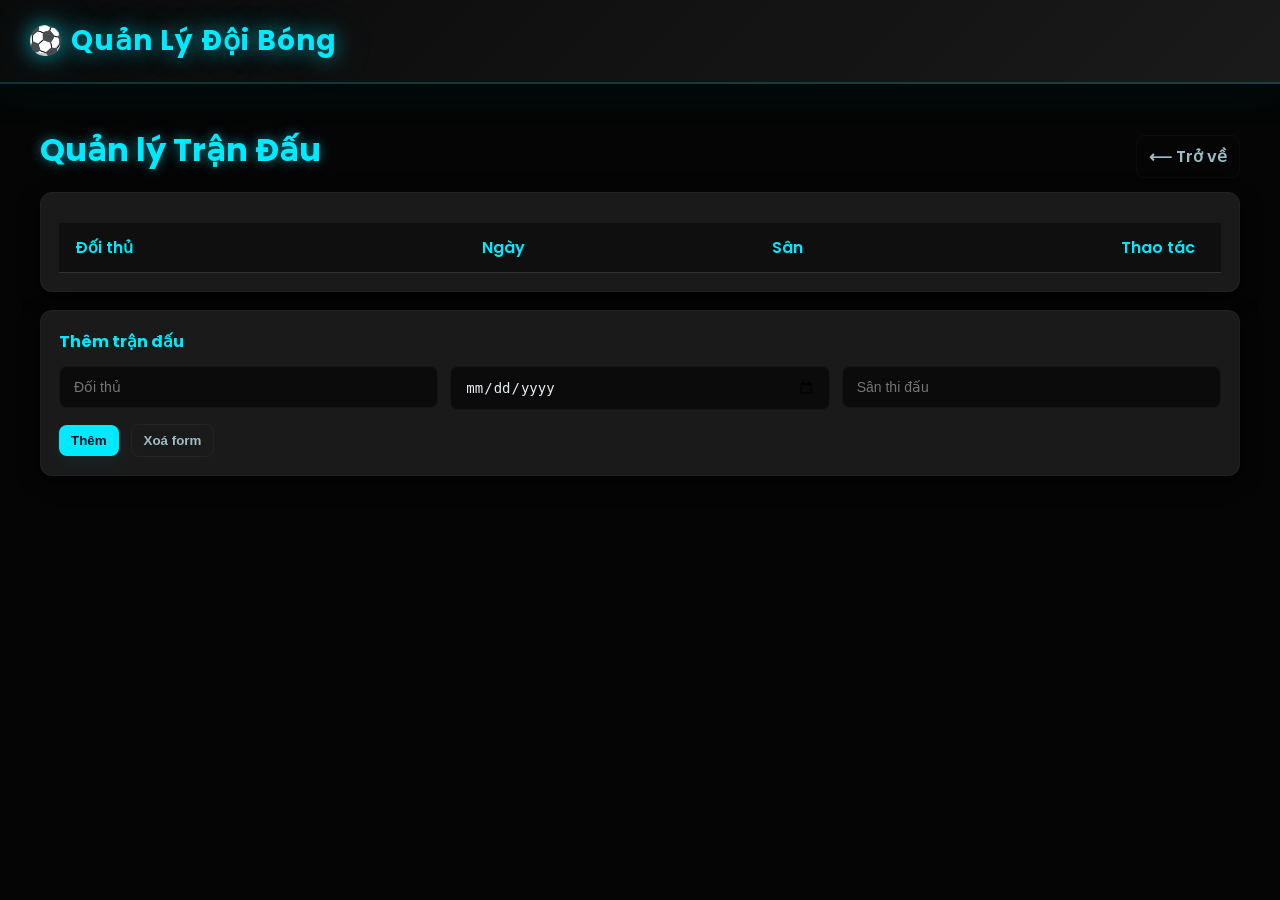
<file: quanlidoibong/matches.html>
<!DOCTYPE html>
<html lang="vi">
<head>
  <meta charset="utf-8">
  <title>Quản Lý Trận Đấu</title>
  <link rel="stylesheet" href="style.css">
  <link rel="icon" href="https://upload.wikimedia.org/wikipedia/vi/thumb/1/1d/Manchester_City_FC_logo.svg/1024px-Manchester_City_FC_logo.svg.png"
</head>
<body>
  <header><h1>⚽ Quản Lý Đội Bóng</h1></header>

  <div class="container">
    <div style="display:flex;justify-content:space-between;align-items:center;">
      <h3 class="page-title">Quản lý Trận Đấu</h3>
      <a href="index.html" class="btn" style="background:transparent;color:var(--muted);border-radius:8px;padding:8px 12px;border:1px solid rgba(255,255,255,0.03);text-decoration:none">⟵ Trở về</a>
    </div>

    <div class="panel">
      <div class="table-wrap">
        <table id="matchesTable">
          <thead><tr><th style="width:35%">Đối thủ</th><th style="width:25%">Ngày</th><th style="width:30%">Sân</th><th style="width:10%">Thao tác</th></tr></thead>
          <tbody></tbody>
        </table>
      </div>
    </div>

    <div style="height:18px"></div>

    <div class="panel">
      <h4 style="color:var(--accent);margin:0 0 12px">Thêm trận đấu</h4>
      <div class="form-row">
        <div class="col">
          <input type="text" id="m_enemy" placeholder="Đối thủ">
        </div>
        <div class="col">
          <input type="date" id="m_date">
        </div>
        <div class="col">
          <input type="text" id="m_stadium" placeholder="Sân thi đấu">
        </div>
      </div>

      <div style="margin-top:14px">
        <button class="btn btn-primary" id="saveMatchBtn">Thêm</button>
        <button class="btn" id="clearMatchBtn" style="margin-left:8px;background:transparent;border:1px solid rgba(255,255,255,0.04);color:var(--muted)">Xoá form</button>
      </div>
    </div>
  </div>

  <script src="app.js"></script>
  <script>app.renderMatches();</script>
</body>
</html>
</file>
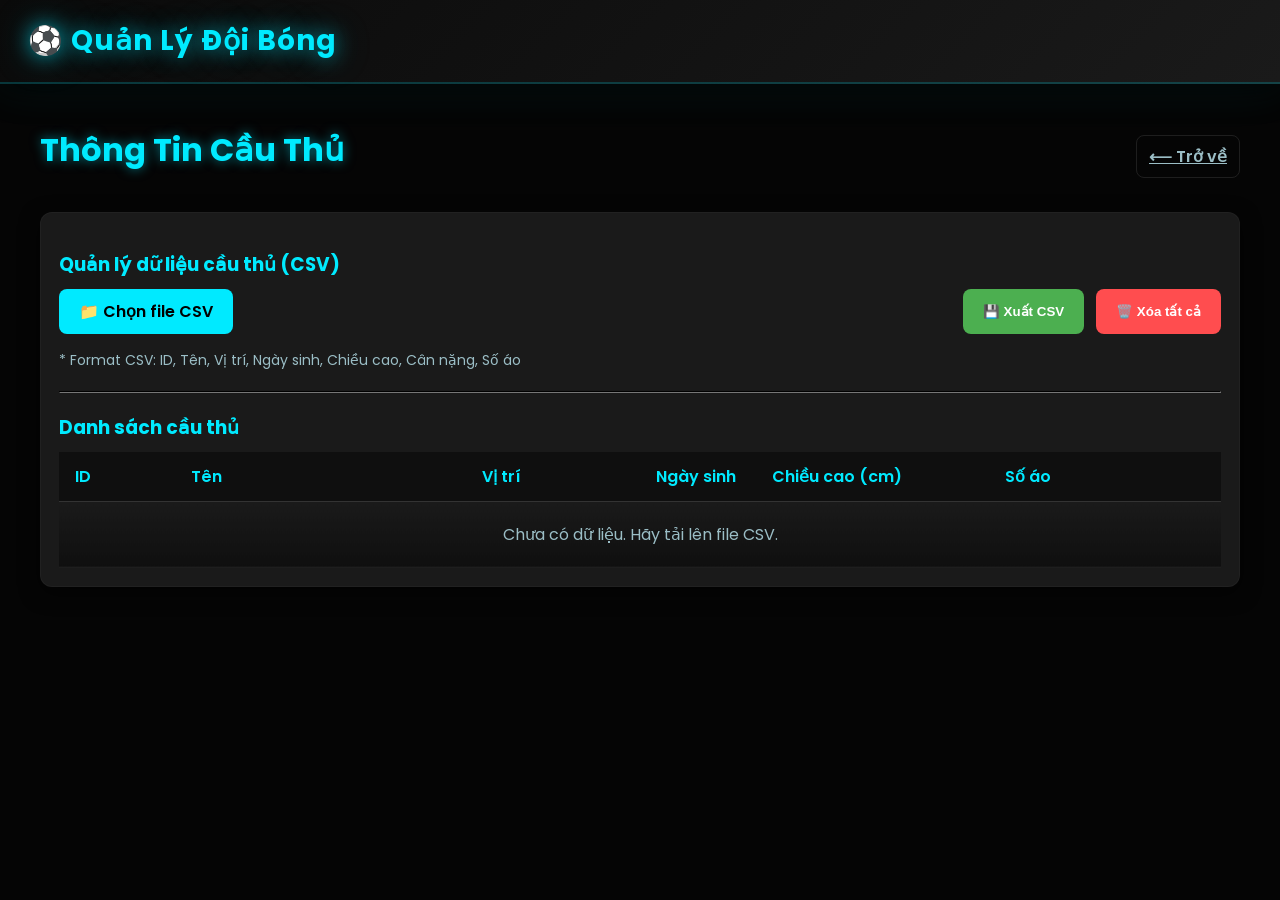
<file: quanlidoibong/player_info.html>
<!DOCTYPE html>
<html lang="vi">

<head>
    <meta charset="UTF-8">
    <title>Thông Tin Cầu Thủ</title>
    <link rel="stylesheet" href="style.css">
</head>

<body>

    <header>
        <h1>⚽ Quản Lý Đội Bóng</h1>
    </header>

    <div class="container">

        <div style="display:flex;justify-content:space-between;align-items:center;margin-bottom:20px;">
            <h2 class="page-title">Thông Tin Cầu Thủ</h2>

            <a href="index.html" class="btn"
                style="background:transparent;color:var(--muted);border:1px solid rgba(255,255,255,0.1)">
                ⟵ Trở về
            </a>
        </div>

        <div class="panel">

            <h3 style="color:var(--accent);margin-bottom:10px;">Quản lý dữ liệu cầu thủ (CSV)</h3>

            <div style="display:flex;gap:12px;margin-bottom:16px;flex-wrap:wrap;">
                <div style="flex:1;min-width:200px;">
                    <label for="csvInput" class="btn"
                        style="display:inline-block;cursor:pointer;background:var(--accent);color:#000;padding:10px 20px;border-radius:8px;text-align:center;">
                        📁 Chọn file CSV
                    </label>
                    <input type="file" id="csvInput" accept=".csv" style="display:none;">
                </div>

                <button id="exportBtn" class="btn"
                    style="background:#4CAF50;color:white;padding:10px 20px;border:none;border-radius:8px;cursor:pointer;">
                    💾 Xuất CSV
                </button>

                <button id="clearBtn" class="btn btn-danger"
                    style="background:var(--danger);color:white;padding:10px 20px;border:none;border-radius:8px;cursor:pointer;">
                    🗑️ Xóa tất cả
                </button>
            </div>

            <p style="color:var(--muted);font-size:14px;margin-bottom:16px;">
                * Format CSV: ID, Tên, Vị trí, Ngày sinh, Chiều cao, Cân nặng, Số áo
            </p>

            <hr style="border-color:#222;margin:20px 0;">

            <h3 style="color:var(--accent);margin-bottom:10px;">Danh sách cầu thủ</h3>

            <table class="table-dark">
                <thead>
                    <tr>
                        <th>ID</th>
                        <th>Tên</th>
                        <th>Vị trí</th>
                        <th>Ngày sinh</th>
                        <th>Chiều cao (cm)</th>
                        <th>Số áo</th>
                    </tr>
                </thead>
                <tbody id="playerTableBody"></tbody>
            </table>

        </div>

    </div>

    <script src="player_info.js"></script>

</body>

</html>
</file>
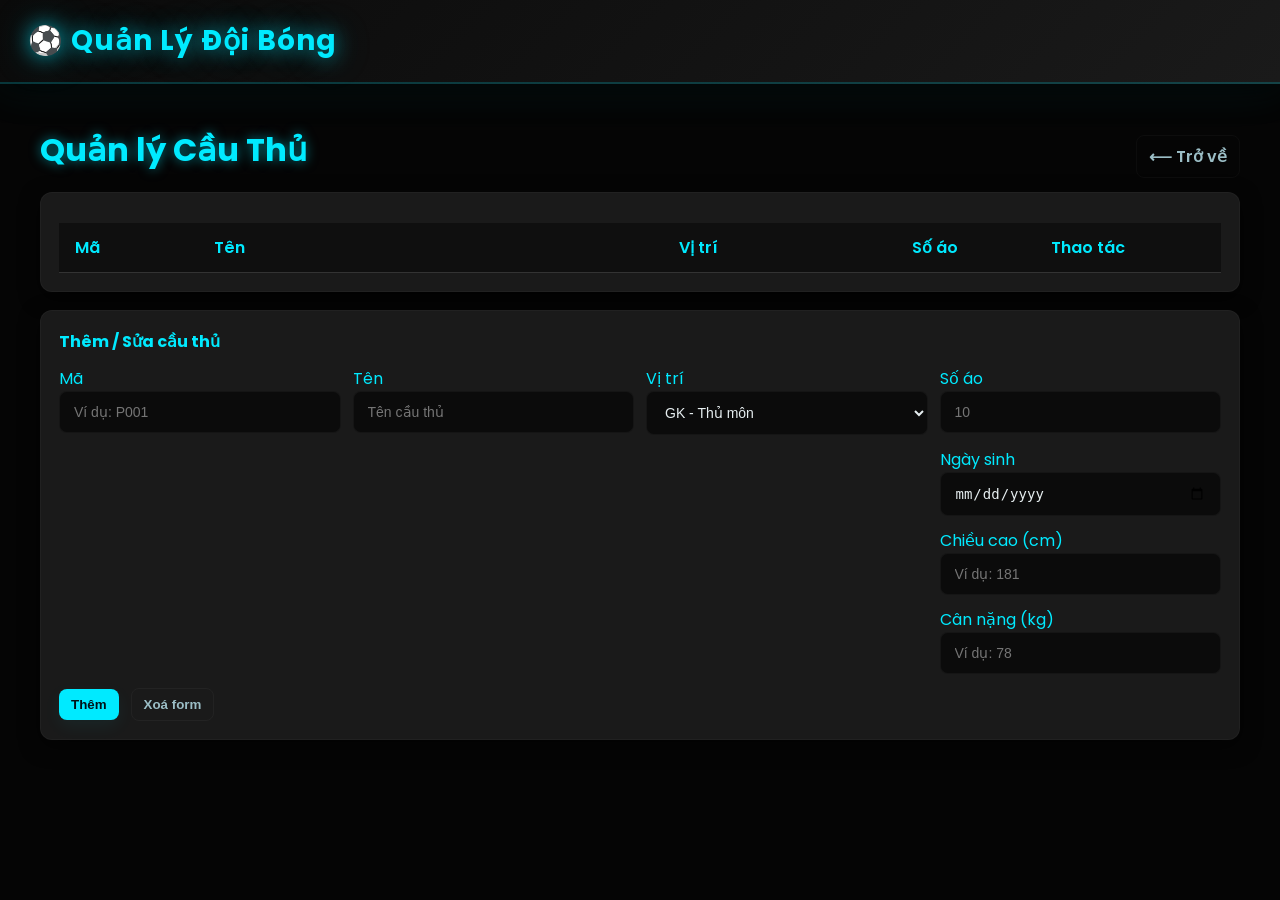
<file: quanlidoibong/players.html>
<!DOCTYPE html>
<html lang="vi">
<head>
  <meta charset="utf-8">
  <title>Quản Lý Cầu Thủ</title>
  <link rel="stylesheet" href="style.css">
  <link rel="icon" href="https://upload.wikimedia.org/wikipedia/vi/thumb/1/1d/Manchester_City_FC_logo.svg/1024px-Manchester_City_FC_logo.svg.png"
</head>
<body>
  <header><h1>⚽ Quản Lý Đội Bóng</h1></header>

  <div class="container">
    <div style="display:flex;justify-content:space-between;align-items:center;">
      <h3 class="page-title">Quản lý Cầu Thủ</h3>
      <a href="index.html" class="btn" style="background:transparent;color:var(--muted);border-radius:8px;padding:8px 12px;border:1px solid rgba(255,255,255,0.03);text-decoration:none">⟵ Trở về</a>
    </div>

    <div class="panel">
      <div class="table-wrap">
        <table id="playersTable" aria-live="polite">
          <thead>
            <tr><th style="width:12%">Mã</th><th style="width:40%">Tên</th><th style="width:20%">Vị trí</th><th style="width:12%">Số áo</th><th style="width:16%">Thao tác</th></tr>
          </thead>
          <tbody></tbody>
        </table>
      </div>
    </div>

    <div style="height:18px"></div>

    <div class="panel">
      <h4 style="color:var(--accent);margin:0 0 12px">Thêm / Sửa cầu thủ</h4>
      <div class="form-row">
        <div class="col">
          <label class="sr">Mã</label>
          <input type="text" id="p_id" placeholder="Ví dụ: P001">
        </div>
        <div class="col">
          <label class="sr">Tên</label>
          <input type="text" id="p_name" placeholder="Tên cầu thủ">
        </div>
        <div class="col">
          <label class="sr">Vị trí</label>
          <select id="p_position">
            <option value="GK">GK - Thủ môn</option>
            <option value="DF">DF - Hậu vệ</option>
            <option value="MF">MF - Tiền vệ</option>
            <option value="FW">FW - Tiền đạo</option>
          </select>
        </div>
        <div class="col">
          <label class="sr">Số áo</label>
          <input type="number" id="p_number" placeholder="10">
          <div class="form-row" style="margin-top:14px">
  <div class="col">
    <label class="sr">Ngày sinh</label>
    <input type="date" id="p_dob">
  </div>
  <div class="col">
    <label class="sr">Chiều cao (cm)</label>
    <input type="number" id="p_height" placeholder="Ví dụ: 181">
  </div>
  <div class="col">
    <label class="sr">Cân nặng (kg)</label>
    <input type="number" id="p_weight" placeholder="Ví dụ: 78">
  </div>
</div>

        </div>
      </div>

      <div style="margin-top:14px">
        <button class="btn btn-primary" id="savePlayerBtn">Thêm</button>
        <button class="btn" id="clearPlayerBtn" style="margin-left:8px;background:transparent;border:1px solid rgba(255,255,255,0.04);color:var(--muted)">Xoá form</button>
      </div>
    </div>
  </div>

  <script src="app.js"></script>
  <script>
    // init players page
    app.renderPlayers();
  </script>
</body>
</html>
</file>
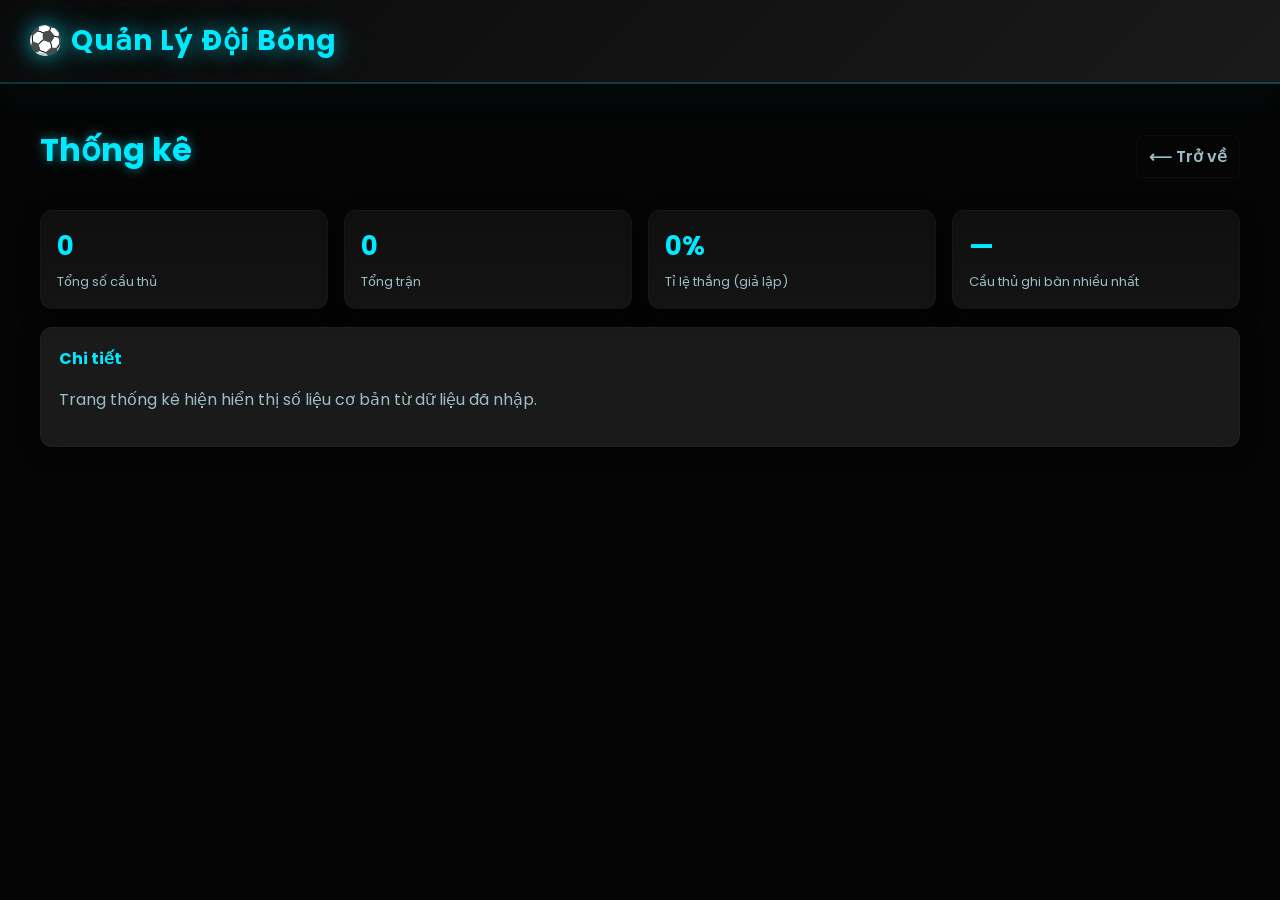
<file: quanlidoibong/stats.html>
<!DOCTYPE html>
<html lang="vi">
<head>
  <meta charset="utf-8">
  <title>Thống Kê</title>
  <link rel="stylesheet" href="style.css">
  <link rel="icon" href="https://upload.wikimedia.org/wikipedia/vi/thumb/1/1d/Manchester_City_FC_logo.svg/1024px-Manchester_City_FC_logo.svg.png"
</head>
<body>
  <header><h1>⚽ Quản Lý Đội Bóng</h1></header>

  <div class="container">
    <div style="display:flex;justify-content:space-between;align-items:center;">
      <h3 class="page-title">Thống kê</h3>
      <a href="index.html" class="btn" style="background:transparent;color:var(--muted);border-radius:8px;padding:8px 12px;border:1px solid rgba(255,255,255,0.03);text-decoration:none">⟵ Trở về</a>
    </div>

    <div class="kpi-grid">
      <div class="kpi panel">
        <div class="num" id="k_totalPlayers">0</div>
        <div class="label">Tổng số cầu thủ</div>
      </div>

      <div class="kpi panel">
        <div class="num" id="k_totalMatches">0</div>
        <div class="label">Tổng trận</div>
      </div>

      <div class="kpi panel">
        <div class="num" id="k_winRate">0%</div>
        <div class="label">Tỉ lệ thắng (giả lập)</div>
      </div>

      <div class="kpi panel">
        <div class="num" id="k_topScorer">—</div>
        <div class="label">Cầu thủ ghi bàn nhiều nhất</div>
      </div>
    </div>

    <div style="height:18px"></div>

    <div class="panel">
      <h4 style="color:var(--accent);margin:0 0 12px">Chi tiết</h4>
      <p style="color:var(--muted)">Trang thống kê hiện hiển thị số liệu cơ bản từ dữ liệu đã nhập.</p>
    </div>
  </div>

  <script src="app.js"></script>
  <script>
    app.renderStats();
  </script>
</body>
</html>
</file>
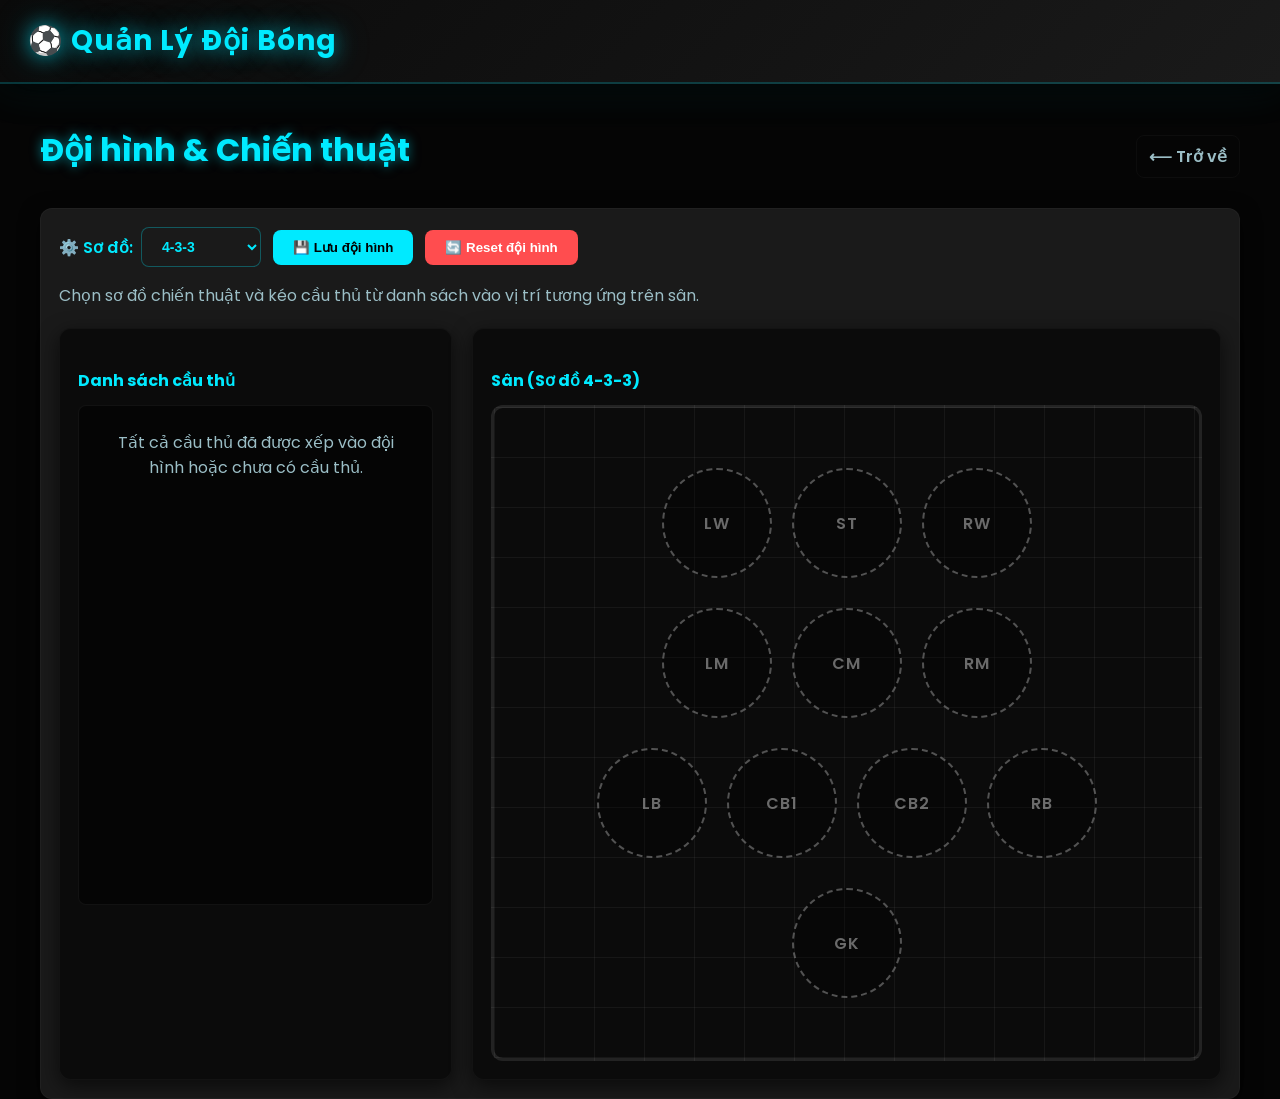
<file: quanlidoibong/teams.html>
<!DOCTYPE html>
<html lang="vi">

<head>
  <meta charset="utf-8">
  <title>Đội hình & Chiến thuật</title>
  <link rel="stylesheet" href="style.css">
  <link rel="icon"
    href="https://upload.wikimedia.org/wikipedia/vi/thumb/1/1d/Manchester_City_FC_logo.svg/1024px-Manchester_City_FC_logo.svg.png">
</head>

<body>
  <header>
    <h1>⚽ Quản Lý Đội Bóng</h1>
  </header>

  <div class="container">

    <div style="display:flex;justify-content:space-between;align-items:center;margin-bottom:16px;">
      <h3 class="page-title">Đội hình & Chiến thuật</h3>
      <a href="index.html" class="btn"
        style="background:transparent;color:var(--muted);border-radius:8px;padding:8px 12px;border:1px solid rgba(255,255,255,0.03);text-decoration:none">⟵
        Trở về</a>
    </div>

    <div class="panel">
      <div style="display:flex;gap:12px;margin-bottom:16px;flex-wrap:wrap;align-items:center;">
        <div style="display:flex;align-items:center;gap:8px;">
          <label for="formationSelect" style="color:var(--accent);font-weight:600;white-space:nowrap;">⚙️ Sơ đồ:</label>
          <select id="formationSelect" class="btn"
            style="background:#1a1a1a;color:var(--accent);padding:10px 16px;border:1px solid rgba(0,234,255,0.3);border-radius:8px;cursor:pointer;min-width:120px;">
            <option value="4-3-3">4-3-3</option>
            <option value="4-4-2">4-4-2</option>
            <option value="3-5-2">3-5-2</option>
            <option value="4-2-3-1">4-2-3-1</option>
            <option value="3-4-3">3-4-3</option>
            <option value="5-3-2">5-3-2</option>
          </select>
        </div>
        <button id="saveFormationBtn" class="btn"
          style="background:var(--accent);color:#000;padding:10px 20px;border:none;border-radius:8px;cursor:pointer;">
          💾 Lưu đội hình
        </button>
        <button id="resetFormationBtn" class="btn btn-danger"
          style="background:var(--danger);color:white;padding:10px 20px;border:none;border-radius:8px;cursor:pointer;">
          🔄 Reset đội hình
        </button>
      </div>

      <p style="color:var(--muted);margin-bottom:20px;">Chọn sơ đồ chiến thuật và kéo cầu thủ từ danh sách vào vị trí
        tương ứng trên sân.</p>

      <div style="display:flex;gap:20px;flex-wrap:wrap;">

        <!-- DANH SÁCH CẦU THỦ -->
        <div class="panel" style="flex:1;min-width:300px;background:#0b0b0b;">
          <h4 style="color:var(--accent);margin-bottom:12px;">Danh sách cầu thủ</h4>
          <div id="teamPlayersList" style="min-height:500px;background:#050505;border-radius:8px;
                      padding:12px;border:1px solid rgba(255,255,255,0.05);
                      overflow-y:auto;max-height:600px;">
          </div>
        </div>

        <!-- SÂN & ĐỘI HÌNH -->
        <div class="panel" style="flex:2;min-width:400px;background:#0b0b0b;">
          <h4 style="color:var(--accent);margin-bottom:12px;" id="formationTitle">Sân (Sơ đồ 4-3-3)</h4>

          <div id="formationField" class="football-field">
            <!-- Nội dung sẽ được tạo động bởi JavaScript -->
          </div>
        </div>

      </div>
    </div>
  </div>

  <script src="teams.js"></script>
</body>

</html>
</file>
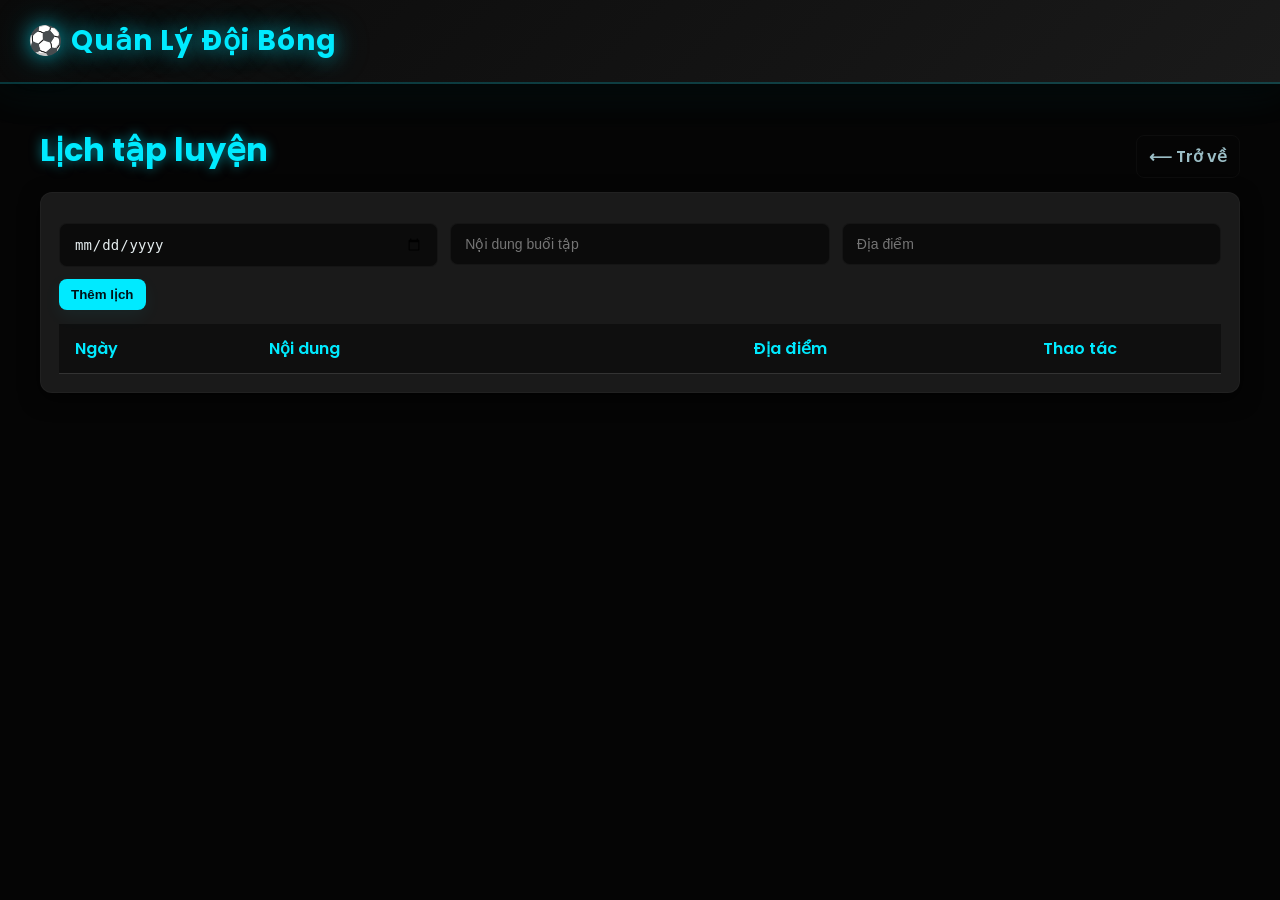
<file: quanlidoibong/training.html>
<!DOCTYPE html>
<html lang="vi">
<head>
  <meta charset="utf-8">
  <title>Lịch tập luyện</title>
  <link rel="stylesheet" href="style.css">
  <link rel="icon" href="https://upload.wikimedia.org/wikipedia/vi/thumb/1/1d/Manchester_City_FC_logo.svg/1024px-Manchester_City_FC_logo.svg.png"
</head>
<body>
  <header><h1>⚽ Quản Lý Đội Bóng</h1></header>

  <div class="container">
    <div style="display:flex;justify-content:space-between;align-items:center;">
      <h3 class="page-title">Lịch tập luyện</h3>
      <a href="index.html" class="btn" style="background:transparent;color:var(--muted);border-radius:8px;padding:8px 12px;border:1px solid rgba(255,255,255,0.03);text-decoration:none">⟵ Trở về</a>
    </div>

    <div class="panel">
      <div class="form-row">
        <div class="col"><input type="date" id="t_date"></div>
        <div class="col"><input type="text" id="t_topic" placeholder="Nội dung buổi tập"></div>
        <div class="col"><input type="text" id="t_place" placeholder="Địa điểm"></div>
      </div>
      <div style="margin-top:12px">
        <button class="btn btn-primary" id="saveTraining">Thêm lịch</button>
      </div>

      <div class="table-wrap" style="margin-top:14px">
        <table id="trainingTable">
          <thead><tr><th>Ngày</th><th>Nội dung</th><th>Địa điểm</th><th>Thao tác</th></tr></thead>
          <tbody></tbody>
        </table>
      </div>
    </div>
  </div>

  <script src="app.js"></script>
  <script>app.renderTrainings();</script>
</body>
</html>
</file>
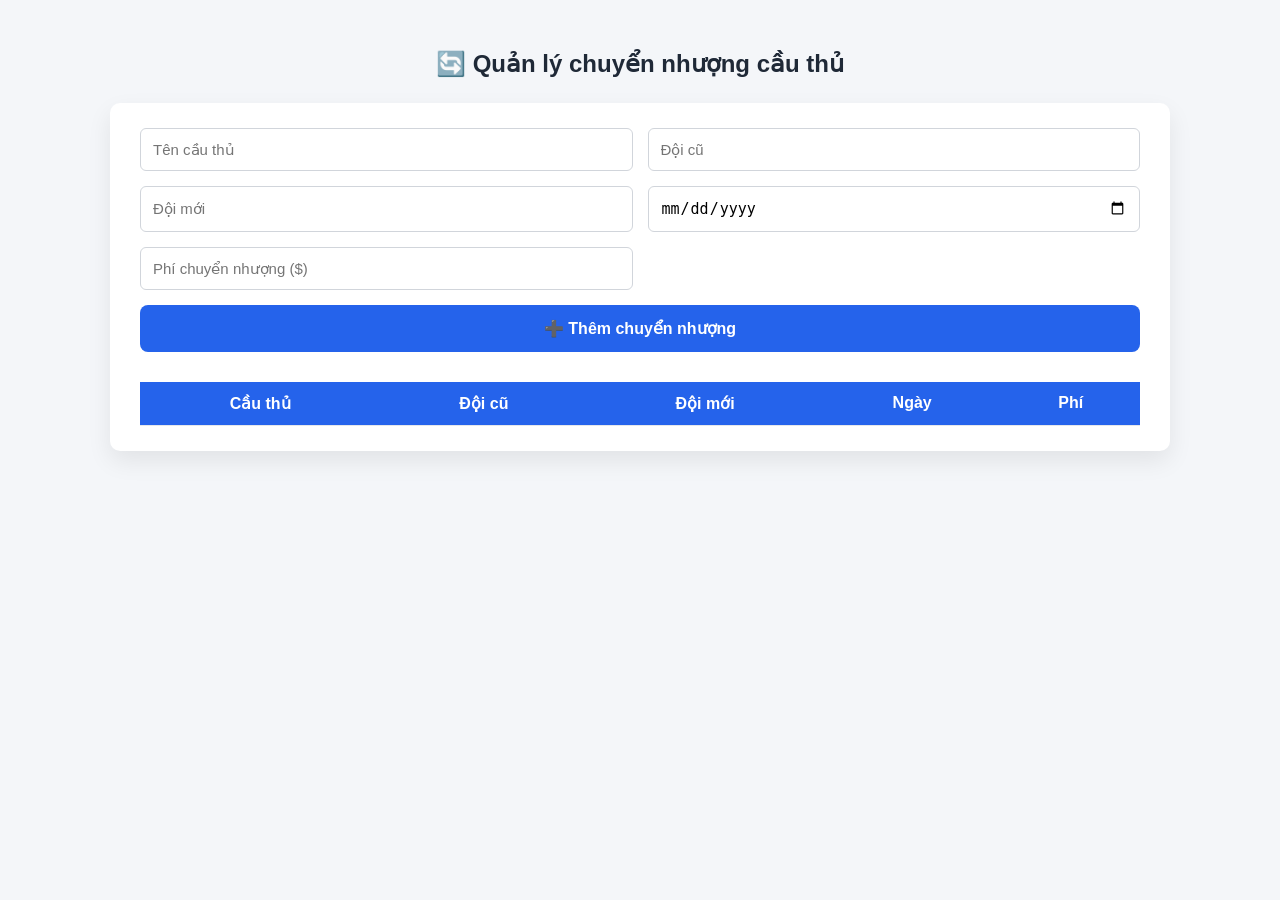
<file: quanlidoibong/transfer.html>
<!DOCTYPE html>
<html lang="vi">
<head>
    <meta charset="UTF-8">
    <title>Chuyển nhượng cầu thủ</title>

    <style>
        body {
            font-family: "Segoe UI", Tahoma, sans-serif;
            background: #f4f6f9;
            margin: 0;
            padding: 30px;
        }

        h2 {
            text-align: center;
            color: #1f2937;
            margin-bottom: 25px;
        }

        .container {
            max-width: 1000px;
            margin: auto;
            background: #ffffff;
            padding: 25px 30px;
            border-radius: 10px;
            box-shadow: 0 10px 25px rgba(0,0,0,0.08);
        }

        /* ===== FORM ===== */
        form {
            display: grid;
            grid-template-columns: repeat(2, 1fr);
            gap: 15px;
            margin-bottom: 30px;
        }

        form input {
            padding: 12px;
            border-radius: 6px;
            border: 1px solid #d1d5db;
            font-size: 15px;
        }

        form input:focus {
            outline: none;
            border-color: #2563eb;
            box-shadow: 0 0 0 2px rgba(37,99,235,0.2);
        }

        form button {
            grid-column: span 2;
            padding: 14px;
            background: #2563eb;
            color: #ffffff;
            font-size: 16px;
            font-weight: 600;
            border: none;
            border-radius: 8px;
            cursor: pointer;
            transition: 0.3s;
        }

        form button:hover {
            background: #1d4ed8;
        }

        /* ===== TABLE ===== */
        table {
            width: 100%;
            border-collapse: collapse;
        }

        thead {
            background: #2563eb;
            color: white;
        }

        th, td {
            padding: 12px;
            text-align: center;
            border-bottom: 1px solid #e5e7eb;
        }

        tbody tr:hover {
            background: #f1f5f9;
        }

        .fee {
            color: #16a34a;
            font-weight: 600;
        }

        /* ===== RESPONSIVE ===== */
        @media (max-width: 768px) {
            form {
                grid-template-columns: 1fr;
            }

            form button {
                grid-column: span 1;
            }
        }
    </style>
</head>

<body>

<h2>🔄 Quản lý chuyển nhượng cầu thủ</h2>

<div class="container">

    <form id="transferForm">
        <input type="text" placeholder="Tên cầu thủ" id="player" required>
        <input type="text" placeholder="Đội cũ" id="fromTeam" required>
        <input type="text" placeholder="Đội mới" id="toTeam" required>
        <input type="date" id="date" required>
        <input type="number" placeholder="Phí chuyển nhượng ($)" id="fee">
        <button type="submit">➕ Thêm chuyển nhượng</button>
    </form>

    <table>
        <thead>
            <tr>
                <th>Cầu thủ</th>
                <th>Đội cũ</th>
                <th>Đội mới</th>
                <th>Ngày</th>
                <th>Phí</th>
            </tr>
        </thead>
        <tbody id="transferTable"></tbody>
    </table>

</div>

<script src="transfer.js"></script>
</body>
</html>
</file>
<file: quanlidoibong/style.css>
/* style.css - Dark Neon Theme (shared) */
@import url('https://fonts.googleapis.com/css2?family=Poppins:wght@300;400;600;700;800&display=swap');

:root{
  --bg:#050505;
  --panel:#111;
  --panel-2:#1a1a1a;
  --accent:#00eaff;
  --accent-2:#00ff88;
  --muted:#9bbec6;
  --danger:#ff4d4f;
  --gold:#ffd700;
}

*{box-sizing:border-box}
html,body{height:100%}
body{
  margin:0;
  font-family:"Poppins",sans-serif;
  background:var(--bg);
  color:var(--accent);
  -webkit-font-smoothing:antialiased;
  -moz-osx-font-smoothing:grayscale;
  position: relative;
  overflow-x: hidden;
}

/* Background Pattern */
.bg-pattern {
  position: fixed;
  top: 0;
  left: 0;
  width: 100%;
  height: 100%;
  background-image: 
    radial-gradient(circle at 20% 50%, rgba(0, 234, 255, 0.05) 0%, transparent 50%),
    radial-gradient(circle at 80% 80%, rgba(0, 255, 136, 0.03) 0%, transparent 50%),
    repeating-linear-gradient(0deg, transparent, transparent 2px, rgba(0, 234, 255, 0.02) 2px, rgba(0, 234, 255, 0.02) 4px);
  pointer-events: none;
  z-index: 0;
}

/* header */
header{
  background: linear-gradient(135deg, #0a0a0a 0%, #1a1a1a 100%);
  padding: 20px 28px;
  box-shadow: 0 4px 30px rgba(0, 0, 0, 0.8), 0 0 50px rgba(0, 234, 255, 0.1);
  position: relative;
  z-index: 10;
  border-bottom: 2px solid rgba(0, 234, 255, 0.2);
}

.header-content {
  max-width: 1200px;
  margin: 0 auto;
  display: flex;
  justify-content: space-between;
  align-items: center;
}

.logo-section {
  display: flex;
  align-items: center;
  gap: 16px;
}

.header-logo {
  width: 50px;
  height: 50px;
  filter: drop-shadow(0 0 10px rgba(0, 234, 255, 0.5));
  animation: pulse 2s ease-in-out infinite;
}

@keyframes pulse {
  0%, 100% { transform: scale(1); }
  50% { transform: scale(1.05); }
}

header h1{
  margin: 0;
  color: var(--accent);
  font-weight: 700;
  font-size: 28px;
  text-shadow: 0 0 20px rgba(0, 234, 255, 0.6), 0 0 40px rgba(0, 182, 198, 0.3);
  letter-spacing: 1px;
}

.header-stats {
  display: flex;
  gap: 20px;
}

.stat-item {
  display: flex;
  align-items: center;
  gap: 8px;
  padding: 8px 16px;
  background: rgba(0, 234, 255, 0.1);
  border-radius: 20px;
  border: 1px solid rgba(0, 234, 255, 0.3);
}

.stat-icon {
  font-size: 20px;
  filter: drop-shadow(0 0 5px rgba(255, 215, 0, 0.5));
}

.stat-text {
  font-size: 14px;
  font-weight: 600;
  color: var(--accent);
  text-transform: uppercase;
  letter-spacing: 1px;
}

/* container layout */
.container {
  width: 94%;
  max-width: 1200px;
  margin: 36px auto;
  position: relative;
  z-index: 1;
}

/* Hero Section */
.hero-section {
  text-align: center;
  margin-bottom: 50px;
  padding: 40px 20px;
  background: linear-gradient(135deg, rgba(0, 234, 255, 0.05) 0%, rgba(0, 255, 136, 0.05) 100%);
  border-radius: 20px;
  border: 1px solid rgba(0, 234, 255, 0.2);
  position: relative;
  overflow: hidden;
}

.hero-section::before {
  content: '⚽';
  position: absolute;
  top: -30px;
  right: -30px;
  font-size: 150px;
  opacity: 0.05;
  transform: rotate(-15deg);
}

.hero-section::after {
  content: '🏆';
  position: absolute;
  bottom: -30px;
  left: -30px;
  font-size: 150px;
  opacity: 0.05;
  transform: rotate(15deg);
}

.main-title {
  margin: 0 0 16px;
  font-size: 56px;
  font-weight: 800;
  background: linear-gradient(135deg, var(--accent) 0%, var(--accent-2) 100%);
  -webkit-background-clip: text;
  -webkit-text-fill-color: transparent;
  background-clip: text;
  text-shadow: none;
  letter-spacing: 2px;
  position: relative;
}

.title-highlight {
  color: var(--accent);
  -webkit-text-fill-color: var(--accent);
  text-shadow: 0 0 30px rgba(0, 234, 255, 0.8), 0 0 60px rgba(0, 234, 255, 0.4);
}

/* dashboard */
.dashboard {
  text-align: center;
}

.dashboard .subtitle {
  margin-bottom: 26px;
  color: var(--muted);
  font-size: 18px;
  font-weight: 400;
  position: relative;
  display: inline-block;
}

.subtitle-icon {
  color: var(--gold);
  font-size: 20px;
  animation: sparkle 1.5s ease-in-out infinite;
  display: inline-block;
  margin: 0 8px;
}

@keyframes sparkle {
  0%, 100% { opacity: 1; transform: scale(1); }
  50% { opacity: 0.5; transform: scale(1.2); }
}

/* menu grid */
.menu-container {
  display: grid;
  grid-template-columns: repeat(auto-fit, minmax(320px, 1fr));
  gap: 28px;
  justify-content: center;
  margin-bottom: 40px;
}

.menu-box {
  width: 100%;
  height: 240px;
  background: linear-gradient(135deg, rgba(17, 17, 17, 0.9) 0%, rgba(11, 11, 11, 0.9) 100%);
  border-radius: 20px;
  border: 2px solid rgba(255, 255, 255, 0.05);
  box-shadow: 
    0 10px 30px rgba(0, 0, 0, 0.8), 
    inset 0 1px 0 rgba(255, 255, 255, 0.1);
  display: flex;
  flex-direction: column;
  align-items: center;
  justify-content: center;
  text-decoration: none;
  color: var(--accent);
  transition: all 0.4s cubic-bezier(0.175, 0.885, 0.32, 1.275);
  position: relative;
  overflow: hidden;
  padding: 20px;
}

.menu-box::before {
  content: '';
  position: absolute;
  top: 0;
  left: 0;
  width: 100%;
  height: 100%;
  background: linear-gradient(135deg, rgba(0, 234, 255, 0.1) 0%, rgba(0, 255, 136, 0.1) 100%);
  opacity: 0;
  transition: opacity 0.4s ease;
}

.box-bg {
  position: absolute;
  top: 50%;
  left: 50%;
  transform: translate(-50%, -50%);
  width: 200%;
  height: 200%;
  background: radial-gradient(circle, rgba(0, 234, 255, 0.1) 0%, transparent 70%);
  opacity: 0;
  transition: opacity 0.4s ease;
}

.icon-wrapper {
  position: relative;
  margin-bottom: 16px;
}

.menu-box .icon {
  font-size: 60px;
  margin-bottom: 0;
  filter: drop-shadow(0 0 10px rgba(0, 234, 255, 0.3));
  transition: all 0.4s ease;
  display: block;
}

.icon-badge {
  position: absolute;
  top: -5px;
  right: -5px;
  font-size: 24px;
  animation: bounce 2s ease-in-out infinite;
}

@keyframes bounce {
  0%, 100% { transform: translateY(0); }
  50% { transform: translateY(-5px); }
}

.menu-box span {
  font-weight: 700;
  font-size: 22px;
  color: var(--accent);
  text-shadow: 0 0 10px rgba(0, 234, 255, 0.3);
  margin-bottom: 8px;
  transition: all 0.3s ease;
  letter-spacing: 0.5px;
}

.menu-box p {
  margin: 0;
  color: var(--muted);
  font-size: 14px;
  font-weight: 400;
  transition: color 0.3s ease;
}

.box-footer {
  margin-top: 16px;
  opacity: 0;
  transform: translateX(-10px);
  transition: all 0.3s ease;
}

.arrow {
  font-size: 24px;
  color: var(--accent);
  font-weight: bold;
}

/* Menu box variants with different colors */
.players-box:hover { border-color: rgba(0, 234, 255, 0.6); }
.matches-box:hover { border-color: rgba(255, 100, 100, 0.6); }
.stats-box:hover { border-color: rgba(100, 255, 100, 0.6); }
.settings-box:hover { border-color: rgba(255, 200, 100, 0.6); }
.formation-box:hover { border-color: rgba(200, 100, 255, 0.6); }
.training-box:hover { border-color: rgba(255, 150, 200, 0.6); }

/* hover */
.menu-box:hover {
  transform: translateY(-12px) scale(1.02);
  box-shadow: 
    0 20px 50px rgba(0, 234, 255, 0.3), 
    0 0 80px rgba(0, 234, 255, 0.15),
    inset 0 1px 0 rgba(255, 255, 255, 0.2);
  border-color: rgba(0, 234, 255, 0.6);
}

.menu-box:hover::before {
  opacity: 1;
}

.menu-box:hover .box-bg {
  opacity: 1;
}

.menu-box:hover .icon {
  transform: scale(1.15) rotate(5deg);
  filter: drop-shadow(0 0 20px rgba(0, 234, 255, 0.8));
}

.menu-box:hover span {
  color: #ffffff;
  text-shadow: 0 0 20px rgba(0, 234, 255, 0.8);
}

.menu-box:hover p {
  color: var(--accent);
}

.menu-box:hover .box-footer {
  opacity: 1;
  transform: translateX(0);
}

/* Features Banner */
.features-banner {
  display: flex;
  justify-content: center;
  gap: 40px;
  flex-wrap: wrap;
  padding: 30px;
  background: linear-gradient(135deg, rgba(0, 234, 255, 0.05) 0%, rgba(0, 255, 136, 0.05) 100%);
  border-radius: 16px;
  border: 1px solid rgba(0, 234, 255, 0.2);
  margin-top: 40px;
}

.feature-item {
  display: flex;
  align-items: center;
  gap: 12px;
  padding: 12px 24px;
  background: rgba(0, 0, 0, 0.3);
  border-radius: 30px;
  border: 1px solid rgba(0, 234, 255, 0.3);
  transition: all 0.3s ease;
}

.feature-item:hover {
  background: rgba(0, 234, 255, 0.1);
  transform: translateY(-3px);
  box-shadow: 0 5px 15px rgba(0, 234, 255, 0.3);
}

.feature-icon {
  font-size: 28px;
  filter: drop-shadow(0 0 5px rgba(0, 234, 255, 0.5));
}

.feature-text {
  font-size: 15px;
  font-weight: 600;
  color: var(--accent);
  white-space: nowrap;
}

/* Footer */
.main-footer {
  text-align: center;
  padding: 30px 20px;
  background: linear-gradient(135deg, rgba(0, 0, 0, 0.5) 0%, rgba(17, 17, 17, 0.5) 100%);
  border-top: 1px solid rgba(0, 234, 255, 0.2);
  margin-top: 60px;
  position: relative;
  z-index: 1;
}

.main-footer p {
  margin: 0;
  color: var(--muted);
  font-size: 14px;
  font-weight: 400;
}

/* page title */
.page-title{
  color:var(--accent);
  font-size:32px;
  margin:6px 0 18px;
  text-shadow:0 0 12px #00eaff88;
}

/* panels / forms */
.panel{
  background:var(--panel-2);
  border-radius:12px;
  padding:18px;
  border:1px solid rgba(255,255,255,0.03);
  box-shadow:0 6px 20px rgba(0,0,0,0.6);
}

/* TABLE styles */
.table-wrap{overflow:auto; margin-top:12px}
table{
  width:100%;
  border-collapse:collapse;
  table-layout:fixed; /* fix columns */
  min-width:720px;
}
th,td{
  padding:14px 16px;
  color:#e8f9fb;
  text-align:center;
  white-space:nowrap;
  overflow:hidden;
  text-overflow:ellipsis;
}
th{
  background:#0f0f0f;
  color:var(--accent);
  font-weight:600;
  border-bottom:2px solid rgba(0,234,255,0.06);
}
td{
  background:linear-gradient(180deg,var(--panel-2),#0f0f0f);
  border-bottom:1px solid rgba(255,255,255,0.02);
}
tr:hover td{
  background:#151515;
}

/* action buttons */
.btn{
  padding:8px 12px;
  border-radius:8px;
  border:none;
  cursor:pointer;
  font-weight:600;
}
.btn-primary{
  background:var(--accent);
  color:#001217;
  box-shadow:0 6px 18px rgba(0,234,255,0.06);
}
.btn-danger{
  background:var(--danger);
  color:#fff;
}

/* form inputs */
.form-row{display:flex; gap:12px; flex-wrap:wrap; margin-top:12px}
.form-row .col{flex:1; min-width:180px}
input[type="text"], input[type="number"], input[type="date"], select{
  width:100%;
  padding:12px 14px;
  border-radius:8px;
  border:1px solid rgba(255,255,255,0.04);
  background:#0b0b0b;
  color: #e6eef0;
  font-size:14px;
}
input:focus, select:focus{outline:none; border-color:var(--accent); box-shadow:0 0 10px #00eaff22}

/* small helper */
.kpi-grid{display:flex; gap:16px; flex-wrap:wrap; margin-top:18px}
.kpi{
  flex:1; min-width:180px;
  background:linear-gradient(180deg,#0f0f0f,#141414);
  border-radius:12px; padding:16px;
  border:1px solid rgba(255,255,255,0.02);
  text-align:left;
}
.kpi .num{font-size:26px; color:var(--accent); font-weight:700}
.kpi .label{color:var(--muted); font-size:13px; margin-top:6px}

/* responsive */
@media (max-width: 820px) {
  .menu-container {
    grid-template-columns: 1fr;
    gap: 20px;
  }
  
  .menu-box {
    height: 200px;
  }
  
  .main-title {
    font-size: 36px;
  }
  
  .header-logo {
    width: 40px;
    height: 40px;
  }
  
  header h1 {
    font-size: 20px;
  }
  
  .header-stats {
    display: none;
  }
  
  .hero-section {
    padding: 30px 15px;
  }
  
  .features-banner {
    gap: 20px;
  }
  
  .feature-item {
    padding: 8px 16px;
  }
}

@media (max-width: 480px) {
  .main-title {
    font-size: 28px;
  }
  
  .subtitle {
    font-size: 14px;
  }
  
  .menu-box .icon {
    font-size: 50px;
  }
  
  .menu-box span {
    font-size: 18px;
  }
}
.custom-table {
    width: 100%;
    border-collapse: collapse;
    table-layout: fixed;               /* GIỮ CỘT ĐỀU, KHÔNG BỊ LỆCH */
}

.custom-table th,
.custom-table td {
    text-align: center;
    vertical-align: middle;
    padding: 14px;
    white-space: nowrap;                /* NGĂN XUỐNG DÒNG LÀM LỆCH */
}

.custom-table th {
    background: #111;
    color: #00eaff;
    font-size: 18px;
}

.custom-table tbody tr {
    background: #1a1a1a;
}

.custom-table tbody tr:hover {
    background: #222;
}
table {
    width: 100%;
    border-collapse: collapse;
    table-layout: fixed; /* QUAN TRỌNG – chia cột đều và đúng */
}

th, td {
    padding: 12px 16px;
    text-align: left;
    vertical-align: middle;
    white-space: nowrap;
}

th {
    color: #00eaff;
    font-weight: 600;
    border-bottom: 1px solid #333;
}

/* Định nghĩa width từng cột để không bị lệch */
th:nth-child(1), td:nth-child(1) { width: 10%; }
th:nth-child(2), td:nth-child(2) { width: 25%; }
th:nth-child(3), td:nth-child(3) { width: 15%; }
th:nth-child(4), td:nth-child(4) { width: 10%; }
th:nth-child(5), td:nth-child(5) { width: 20%; }

/* Nút */
.action-buttons {
    display: flex;
    gap: 10px;
}

.action-buttons button {
    padding: 6px 16px;
    border-radius: 6px;
    border: none;
    cursor: pointer;
    font-size: 14px;
}

.btn-edit { background: white; }
.btn-delete { background: #ff4d4f; color: white; }
.slot {
  width: 130px;
  height: 70px;
  border: 1px dashed #555;
  border-radius: 10px;
  display: flex;
  justify-content: center;
  align-items: center;
  color: #fff;
}

.player {
  background: #0af;
  padding: 8px 12px;
  border-radius: 6px;
  margin-bottom: 6px;
  cursor: grab;
  color: #000;
}
.player:active {
  cursor: grabbing;
}
.slot {
  width: 90px;
  height: 90px;
  border: 1px dashed #444;
  color: #999;
  border-radius: 10px;
  display: flex;
  justify-content: center;
  align-items: center;
  margin: 10px auto;
  font-size: 14px;
}

.slot.drag-over {
  border-color: var(--accent);
  color: var(--accent);
  background: rgba(255,255,255,0.05);
}
.slot {
  width: 95px;
  height: 95px;
  border: 1px dashed #444;
  border-radius: 10px;
  color: #777;
  display: flex;
  justify-content: center;
  align-items: center;
  margin: 10px auto;
  font-size: 14px;
  transition: 0.2s;
}

.slot.drag-over {
  border-color: var(--accent);
  color: var(--accent);
  background: rgba(255,255,255,0.05);
}

#teamPlayersList .player {
  background: #111;
  padding: 8px 12px;
  border-radius: 6px;
  border: 1px solid rgba(255,255,255,0.07);
  margin-bottom: 6px;
  cursor: grab;
}

#teamPlayersList .player.dragging {
  opacity: 0.4;
}

/* ========== DRAG AND DROP STYLES ========== */

/* Draggable player */
.draggable-player {
  background: linear-gradient(135deg, #1a1a1a, #0d0d0d);
  border: 1px solid rgba(0, 234, 255, 0.2);
  border-radius: 8px;
  padding: 10px 12px;
  margin-bottom: 8px;
  cursor: grab;
  transition: all 0.2s ease;
  user-select: none;
}

.draggable-player:hover {
  background: linear-gradient(135deg, #252525, #121212);
  border-color: rgba(0, 234, 255, 0.4);
  transform: translateX(4px);
}

.draggable-player:active {
  cursor: grabbing;
}

/* Football field */
.football-field {
  background: linear-gradient(180deg, #0a4d0a 0%, #064506 100%);
  background-image: 
    linear-gradient(0deg, rgba(255,255,255,0.05) 1px, transparent 1px),
    linear-gradient(90deg, rgba(255,255,255,0.05) 1px, transparent 1px);
  background-size: 50px 50px;
  border-radius: 12px;
  padding: 30px 20px;
  border: 3px solid rgba(255,255,255,0.1);
  min-height: 600px;
  position: relative;
}

/* Formation rows */
.formation-row {
  display: flex;
  justify-content: center;
  align-items: center;
  gap: 20px;
  margin: 30px 0;
  flex-wrap: wrap;
}

/* Formation slot */
.formation-slot {
  width: 110px;
  height: 110px;
  border: 2px dashed rgba(255, 255, 255, 0.3);
  border-radius: 50%;
  display: flex;
  justify-content: center;
  align-items: center;
  transition: all 0.3s ease;
  background: rgba(0, 0, 0, 0.3);
  position: relative;
}

.formation-slot.drag-over {
  border-color: var(--accent);
  background: rgba(0, 234, 255, 0.1);
  transform: scale(1.1);
  box-shadow: 0 0 20px rgba(0, 234, 255, 0.3);
}

/* Slot label */
.slot-label {
  color: rgba(255, 255, 255, 0.4);
  font-size: 16px;
  font-weight: 600;
  text-transform: uppercase;
  letter-spacing: 1px;
}

/* Player card in formation */
.player-card {
  width: 100%;
  height: 100%;
  background: linear-gradient(135deg, var(--accent), #0099cc);
  border-radius: 50%;
  display: flex;
  flex-direction: column;
  justify-content: center;
  align-items: center;
  cursor: grab;
  color: #000;
  font-weight: 600;
  box-shadow: 0 4px 12px rgba(0, 0, 0, 0.4);
  transition: all 0.2s ease;
  padding: 8px;
  text-align: center;
}

.player-card:hover {
  transform: scale(1.05);
  box-shadow: 0 6px 20px rgba(0, 234, 255, 0.6);
}

.player-card:active {
  cursor: grabbing;
}

.player-card .player-number {
  font-size: 24px;
  font-weight: 700;
  line-height: 1;
  margin-bottom: 2px;
}

.player-card .player-name {
  font-size: 11px;
  font-weight: 600;
  line-height: 1.2;
  max-width: 90%;
  overflow: hidden;
  text-overflow: ellipsis;
  white-space: nowrap;
}

.player-card .player-pos {
  font-size: 9px;
  opacity: 0.8;
  margin-top: 2px;
}

/* Responsive adjustments */
@media (max-width: 768px) {
  .formation-slot {
    width: 80px;
    height: 80px;
  }
  
  .formation-row {
    gap: 12px;
    margin: 20px 0;
  }
  
  .player-card .player-number {
    font-size: 18px;
  }
  
  .player-card .player-name {
    font-size: 9px;
  }
}

.news-container {
    display: grid;
    grid-template-columns: repeat(auto-fit, minmax(280px, 1fr));
    gap: 20px;
}

.news-card {
    border: 1px solid #ccc;
    padding: 10px;
    border-radius: 8px;
}

.news-card img {
    width: 100%;
    height: 160px;
    object-fit: cover;
}

.news-filter button {
    margin: 5px;
    padding: 6px 12px;
}

/* Tin tức */
.news-box {
  background: linear-gradient(135deg, #1e3c72, #2a5298);
}

/* Chuyển nhượng */
.transfer-box {
  background: linear-gradient(135deg, #0f9b0f, #38ef7d);
}
</file>
